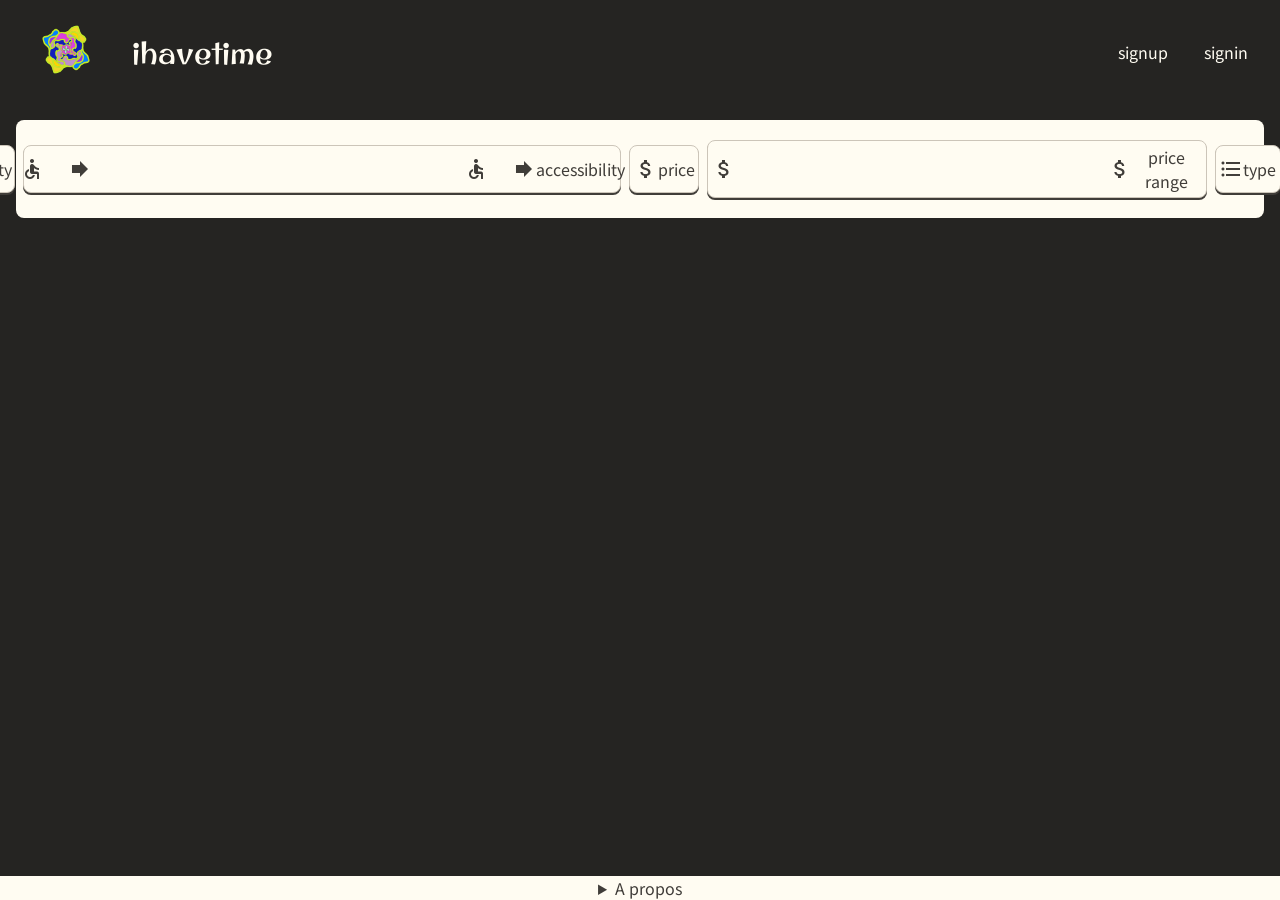
<file: frontend/index.html>
<!DOCTYPE html>
<html lang="en">
  <head>
    <meta charset="utf-8" />
    <title>ihavetime</title>
    <meta name="author" content="Fabien Lometti, Xavier Perret" />
    <meta name="viewport" content="width=device-width, initial-scale=1" />
    <link rel="stylesheet" type="text/css" href="res/css/index.css" />
    <link rel="icon" href="res/img/hourglass_full_black_24dp.svg" />
    <link rel="preconnect" href="https://fonts.gstatic.com" />
    <link
      href="https://fonts.googleapis.com/css2?family=Roboto+Mono:ital,wght@0,400;0,700;1,400&display=swap"
      rel="stylesheet"
    />
    <link
      href="https://fonts.googleapis.com/css2?family=Noto+Sans+JP:wght@400;700&family=Original+Surfer&display=swap"
      rel="stylesheet"
    />
    <link
      href="https://fonts.googleapis.com/icon?family=Material+Icons"
      rel="stylesheet"
    />
  </head>
  <body class="wrapper">
    <header>
      <a href="index.html" class="item">
        <img
          src="res/img/fleurette.png"
          alt="Art contemporain d'une fleur, logo du site"
          id="logo"
      /></a>
      <a href="index.html" class="item" id="home">ihavetime</a>
      <div class="item emptySpace"></div>
      <div class="item">
        <a href="./signup.html" class="item">signup</a>
        <a href="./signin.html" class="item">signin</a>
      </div>
    </header>

    <nav>
      <div class="navbarSearchCategories">
        <button id="btnSearchAccessibility" onclick="btnHandler(this)">
          <span class="material-icons material-icons-outlined">
            accessible_forward
          </span>
          <div class="btnText">accessibility</div>
        </button>
        <button id="btnSearchAccessibilityRange" onclick="btnHandler(this)">
          <span class="material-icons material-icons-outlined">
            accessible_forward arrow_right_alt accessible_forward
          </span>
          <div class="btnText">accessibility</div>
        </button>
        <button id="btnSearchPrice" onclick="btnHandler(this)">
          <span class="material-icons material-icons-outlined">
            attach_money
          </span>
          <div class="btnText">price</div>
        </button>
        <button id="btnSearchPriceRange" onclick="btnHandler(this)">
          <span class="material-icons material-icons-outlined">
            attach_money arrow_right_alt attach_money
          </span>
          <div class="btnText">price range</div>
        </button>
        <button id="btnSearchType" onclick="btnHandler(this)">
          <span class="material-icons material-icons-outlined">
            format_list_bulleted
          </span>
          <div class="btnText">type</div>
        </button>
        <button id="btnSearchParticipants" onclick="btnHandler(this)">
          <span class="material-icons material-icons-outlined"> groups </span>
          <div class="btnText">participants</div>
        </button>
      </div>
      <div class="navbarSearch">
        <form class="item" id="searchNumber">
          <label for="quantity">amount (min 1)</label>
          <input type="number" id="quantity" name="quantity" min="1" />
          <button
            class="btnSubmit"
            type="button"
            onclick="createActivityFromSearchNumber()"
          >
            <span class="material-icons" id="menuButtonHeader"> search </span>
            <div class="btnText">search</div>
          </button>
          <button onclick="clearActivities()">
            <span class="material-icons" id="menuButtonHeader"> delete </span>
            <div class="btnText">delete</div>
          </button>
        </form>
        <form class="item" id="searchRangeForm">
          <label for="srange">amount</label>
          <input
            min="0.0"
            max="1.0"
            step="0.1"
            type="range"
            name="srange"
            id="srange"
            class="range"
          />
          <button
            class="btnSubmit"
            type="button"
            onclick="createActivityFromSearch(this)"
          >
            <span class="material-icons" id="menuButtonHeader"> search </span>
            <div class="btnText">search</div>
          </button>
          <button onclick="clearActivities()">
            <span class="material-icons" id="menuButtonHeader"> delete </span>
            <div class="btnText">delete</div>
          </button>
        </form>
        <form class="item" id="search2RangeForm">
          <label for="s2range">minimum</label>
          <input
            min="0.0"
            max="1.0"
            step="0.1"
            type="range"
            class="range"
            id="s2range"
            name="s2range"
          />
          <label for="s1range">maximum</label>
          <input
            min="0.0"
            max="1.0"
            step="0.1"
            type="range"
            class="range"
            id="s1range"
            name="s1range"
            list="tickmarks"
          />
          <button
            class="btnSubmit"
            type="button"
            onclick="createActivityFromSearch(this)"
          >
            <span class="material-icons" id="menuButtonHeader"> search </span>
            <div class="btnText">search</div>
          </button>
          <button onclick="clearActivities()">
            <span class="material-icons" id="menuButtonHeader"> delete </span>
            <div class="btnText">delete</div>
          </button>
        </form>
        <form class="item" id="searchTypeForm">
          <label for="activityType">Choose a type</label>
          <select id="activityType" name="activityType" size="1">
            <option value="charity">Charity</option>
            <option value="cooking">Cooking</option>
            <option value="music">Music</option>
            <option value="diy">Diy</option>
            <option value="education">Education</option>
            <option value="social">Social</option>
            <option value="busywork">Busywork</option>
            <option value="recreational">Recreational</option>
            <option value="relaxation">Relaxation</option>
          </select>
          <button
            class="btnSubmit"
            type="button"
            onclick="createActivityFromSearchType(this)"
          >
            Search
          </button>
          <button onclick="clearActivities()">
            <span class="material-icons" id="menuButtonHeader"> delete </span>
            <div class="btnText">delete</div>
          </button>
        </form>
      </div>
    </nav>

    <div class="containerAsideMain">
      <aside>
        <h1 class="item">quick access activities</h1>
        <a href="best.html" class="item"> -> the best of the best</a>
        <a href="favorite.html" class="item"> -> the favorites</a>
        <a href="random.html" class="item"> -> and i've got luck</a>
        <a href="myfavorite.html" class="item personnalSection"> => my favs</a>
        <a href="mypastactivities.html" class="item personnalSection">
          => my pasts activities</a
        >
      </aside>

      <main></main>
    </div>

    <footer>
      <details>
        <summary>A propos</summary>
        <p>
          Site pour trouver des activités à effectuer pendant son temps libre.
          <br />Créer par Xavier Perret et Fabien Lometti dans le cadre du cours
          d'Architecture Web de l'HEPIA. <br />HES-SO Mai 2021.
        </p>
      </details>
    </footer>

    <script src="res/js/script.js"></script>
    <script src="res/js/api.js"></script>
  </body>
</html>
</file>
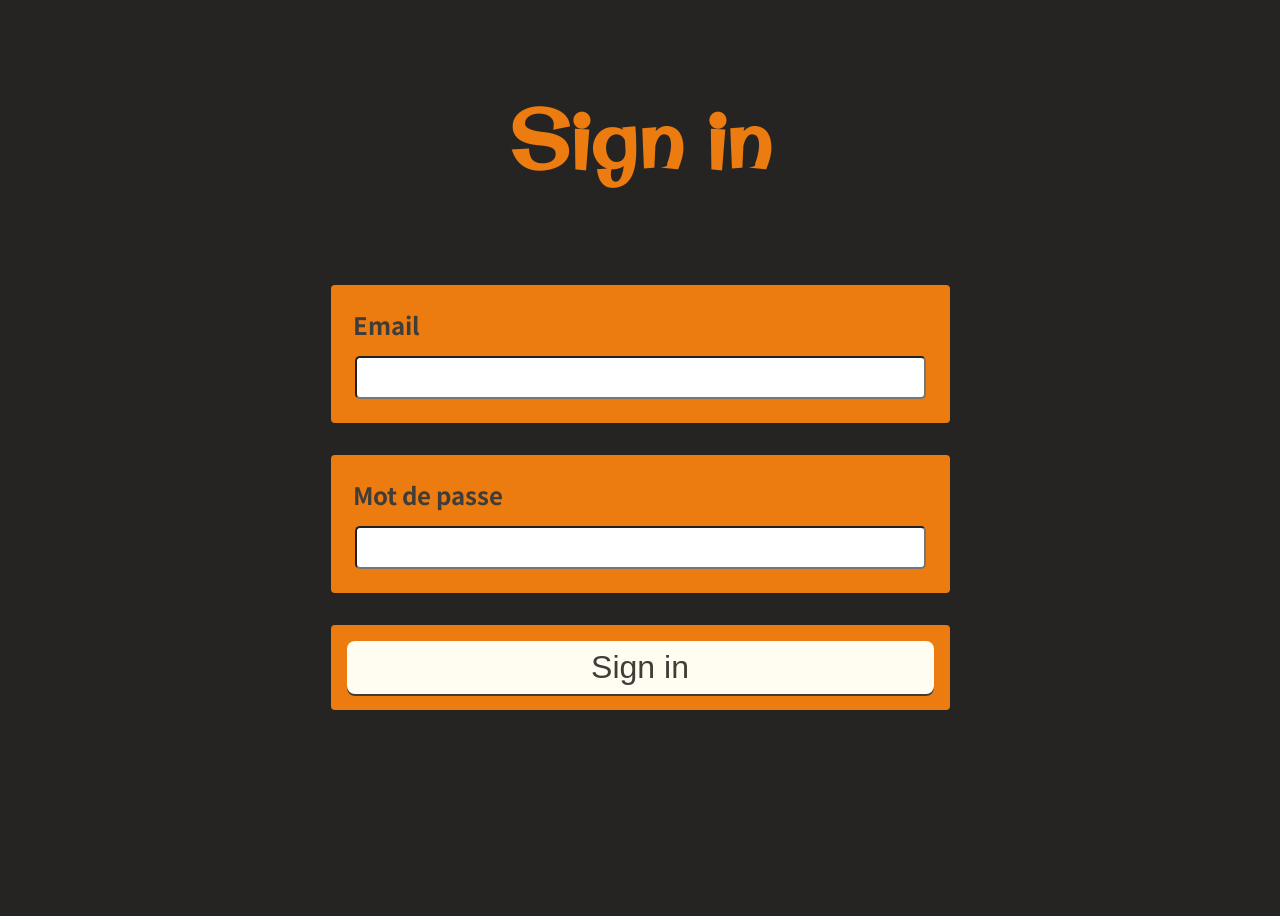
<file: frontend/signin.html>
<!DOCTYPE html>
<html lang="fr">

<head>
  <meta charset="UTF-8">

  <title>Sign in</title>
  <link href="https://fonts.googleapis.com/css2?family=Noto+Sans+JP:wght@400;700&family=Original+Surfer&display=swap"
    rel="stylesheet" />
  <link rel="stylesheet" type="text/css" href="res/css/sign.css" />
</head>

<body class="wrapper">




  <main>
    <h1>Sign in</h1>
    <form action="connexion.html" method="POST" id="usr-form">
      <div class="item">
        <label for="id-mail">Email</label>
        <input required type="email" id="id-mail" name="user_mail" />
      </div>
      <div class="item">
        <label for="id-pwd">Mot de passe</label>
        <input required type="password" id="id-pwd" name="user_pwd" />
      </div>

      <div class="item">

        <button type="submit">Sign in</button>
      </div>

    </form>
  </main>

</body>

</html>
</file>
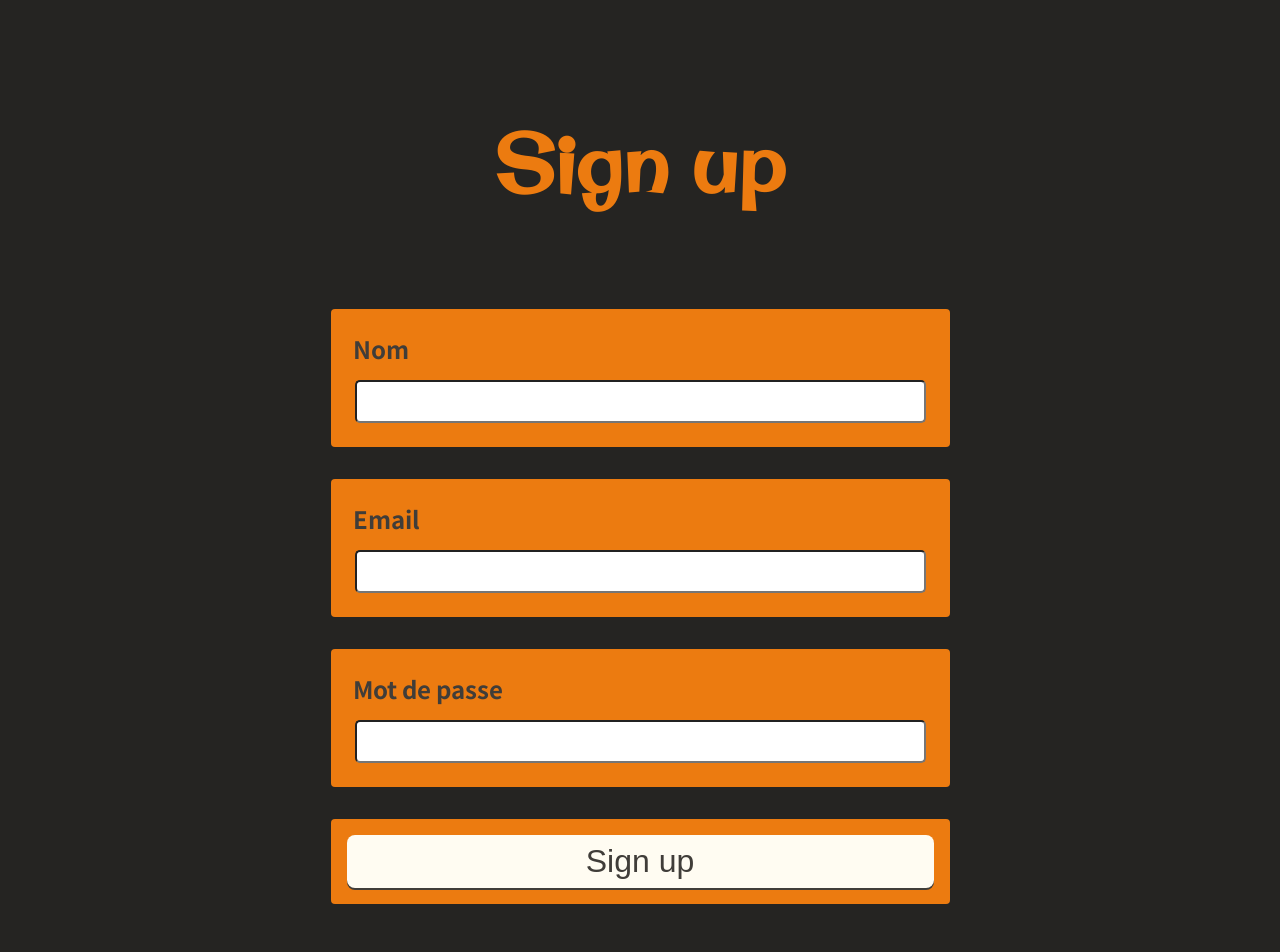
<file: frontend/signup.html>
<!DOCTYPE html>
<html lang="fr">
  <head>
    <meta charset="UTF-8" />
    <title>Sign up</title>
    <meta name="author" content="Fabien Lometti, Xavier Perret" />
    <meta name="viewport" content="width=device-width, initial-scale=1" />
    <link
      href="https://fonts.googleapis.com/css2?family=Noto+Sans+JP:wght@400;700&family=Original+Surfer&display=swap"
      rel="stylesheet"
    />
    <link rel="icon" href="res/img/hourglass_full_black_24dp.svg" />
    <link rel="preconnect" href="https://fonts.gstatic.com" />
    <link
      href="https://fonts.googleapis.com/css2?family=Roboto+Mono:ital,wght@0,400;0,700;1,400&display=swap"
      rel="stylesheet"
    />
    <link
      href="https://fonts.googleapis.com/css2?family=Noto+Sans+JP:wght@400;700&family=Original+Surfer&display=swap"
      rel="stylesheet"
    />
    <link
      href="https://fonts.googleapis.com/icon?family=Material+Icons"
      rel="stylesheet"
    />
    <link rel="stylesheet" type="text/css" href="res/css/index.css" />
    <link rel="stylesheet" type="text/css" href="res/css/sign.css" />
  </head>

  <body class="wrapper">
    <main>
      <h1>Sign up</h1>
      <form action="https://genwl.com" method="POST" id="usr-form">
        <div class="item">
          <label for="id-name">Nom</label>
          <input required type="text" id="id-name" name="user_name" />
        </div>
        <div class="item">
          <label for="id-mail">Email</label>
          <input required type="email" id="id-mail" name="user_mail" />
        </div>
        <div class="item">
          <label for="id-pwd">Mot de passe</label>
          <input required type="password" id="id-pwd" name="user_pwd" />
        </div>

        <div class="item">
          <button type="submit">Sign up</button>
        </div>
      </form>
    </main>
    <script src="res/js/script.js"></script>
  </body>
</html>
</file>
<file: frontend/res/css/index.css>
/* IMPORTS */
/*
 *@font-face {
  font-family: Interstellar;
  src: url("../font/001\ Interstellar\ Log\ Regular.ttf");
}
*/

/* COMMON */
* {
  margin: 0;
}

:root {
  --color-dark-background : #252422;
  --color-highlight       : #ec7b10;
  --color-light-background: #e66916;
  --color-light-text      : #fffcf2;
  --color-dark-text       : #403d39;
  --color-border          : #CCC5B9;

}

button:active {
  background-color: var(--color-light-background);
  box-shadow      : var(--color-dark-text) 0 3px;
  transform       : translateY(4px);
}

button {
  margin-right    : 0.25em;
  display         : inline-block;
  padding         : 0.25em 0.25em;
  font-size       : 1em;
  cursor          : pointer;
  text-align      : center;
  text-decoration : none;
  outline         : none;
  color           : var(--color-dark-text);
  background-color: var(--color-light-text);
  border          : var(--color-border);
  border-radius   : 8px;
  box-shadow      : var(--color-dark-text) 0 2px;
}

html {
  background-color: var(--color-dark-background);
}

/* frontend : not using link for the moment */
aside a {
  pointer-events: none;
}

.formContainer {
  display        : flex;
  justify-content: space-evenly;
  align-content  : flex-start;
  align-items    : flex-start;
  flex-flow      : column wrap;
}

/* FLEXBOX */

.wrapper {
  display       : flex;
  flex-direction: column;
  min-height    : 100vh;
}

.container {
  /* most containers */
  display        : flex;
  justify-content: space-evenly;
  align-content  : flex-start;
  align-items    : flex-start;
  flex-flow      : row wrap;
}

.containerAsideMain {
  display        : flex;
  justify-content: space-evenly;
  align-content  : flex-start;
  align-items    : flex-start;
  flex-flow      : row wrap;
  flex-grow      : 2;
}


/* BODY */
body {
  padding: 0;
}

/* FOOTER */
footer {
  font-family     : "Noto Sans JP", sans-serif, "Helvetica", "Arial", "Courier";
  color           : var(--color-dark-text);
  background-color: var(--color-light-text);
  display         : flex;
  align-content   : center;
  align-items     : center;
  justify-content : center;
  flex-flow       : column nowrap;
}

/* HEADER */
header {
  padding        : 0;
  display        : flex;
  align-content  : center;
  align-items    : center;
  justify-content: flex-start;
  flex-wrap      : nowrap;
}

header .item {
  align-self: center;
  margin    : 1em;
}

header .emptySpace {
  flex-grow: 4;
}

header a {
  font-family    : "Noto Sans JP", sans-serif, "Helvetica", "Arial", "Courier";
  text-decoration: none;
  color          : var(--color-light-text);
}

header a img {
  /* icon in header */
  max-width : 100px;
  max-height: 100px;
  margin    : 0;
}

header a:hover {
  text-decoration: underline;
  color          : var(--color-highlight);
}

#home {
  /* title */
  font-family    : "Original Surfer", cursive, "Helvetica", "Arial", "Courier";
  font-size      : 2em;
  color          : var(--color-light-text);
  text-decoration: none;
  margin         : 1em 1em 1em 0;
}

#home:hover {
  color: var(--color-highlight);
}

/* NAV */
nav {
  margin         : 1em;
  padding        : 1em;
  border-radius  : 8px;
  color          : var(--color-dark-text);
  background     : var(--color-light-text);
  font-family    : "Noto Sans JP", sans-serif, "Helvetica", "Arial", "Courier";
  display        : flex;
  align-content  : center;
  align-items    : center;
  justify-content: flex-start;
  flex-flow      : column wrap;
}

nav button {
  color           : var(--color-dark-text);
  background-color: var(--color-light-text);
  border          : solid var(--color-border) 1px;
  border-radius   : 8px;
  box-shadow      : var(--color-dark-text) 0 2px;
}

nav .container {
  flex-flow      : column wrap;
  align-self     : flex-start;
  align-items    : center;
  justify-content: flex-start;
  min-width      : 100%;
}

nav .navbarSearchCategories {
  display       : flex;
  flex-direction: row;
  flex-wrap     : nowrap;
  flex-grow     : 1;
  min-width     : 100%;
}

nav .navbarSearchCategories button {
  flex-grow      : 1;
  display        : flex;
  flex-flow      : row nowrap;
  align-items    : center;
  justify-content: center;
  align-self     : center;
  padding        : 0.25em;
  min-height     : 3em;
  min-width      : 3em;
  border-radius  : 8px;
  margin         : 0.25em;
  font-family    : "Noto Sans JP", sans-serif, "Helvetica", "Arial", "Courier";
}

nav .searchButton:hover {
  color          : var(--color-highlight);
  text-decoration: underline;
}

nav .navbarSearch {
  min-width  : 100%;
  display    : flex;
  flex-flow  : nowrap row;
  align-items: center;
}

nav .navbarSearch form {
  flex-grow      : 1;
  align-content  : center;
  align-items    : center;
  justify-content: flex-start;
  flex-flow      : nowrap row;
}

nav .navbarSearch form input,
nav .navbarSearch form button {
  min-height   : 2em;
  border-radius: 8px;
  margin       : 0.25em;
  font-family  : "Noto Sans JP", sans-serif, "Helvetica", "Arial", "Courier";
  align-self   : center;
}

nav .navbarSearch form input {
  flex-grow       : 1;
  background-color: #fffcf2;
}

#btnSubmit {
  display: inline-flex;
}


#rangeApi {
  display: none;
}

#searchKeyForm {
  display: flex;
}

#searchRangeForm {
  display: none;
}

#search2RangeForm {
  display: none;
}

#searchTypeForm {
  display: none;
}

#searchNumber {
  display: none;
}

/* 
nav .container form button {}
*/

/* MAIN */
main {
  margin         : 1em;
  border-radius  : 8px;
  color          : var(--color-dark-text);
  height         : 80%;
  flex-grow      : 1;
  padding        : 1em;
  display        : flex;
  flex-flow      : row wrap;
  justify-content: space-evenly;
  align-content  : space-evenly;
  align-items    : stretch;
}

main .activity {
  flex-basis   : 10em;
  border       : var(--color-dark-background) 3px solid;
  border-radius: 8px;
  padding      : 1em;
  margin       : 0.5em;
  background   : var(--color-light-text);
}

main .activity h1 {
  font-weight: bold;
  font-size  : 1em;
}

/* ASIDE */
.containerAsideMain aside {
  display         : none;
  font-family     : "Roboto Mono", monospace;
  background-color: var(--color-light-text);
  border-radius   : 8px;
  margin          : 1em;
  flex-flow       : column nowrap;
  justify-content : space-evenly;
  align-content   : center;
  align-items     : center;
}

.containerAsideMain aside h1 {
  font-style: italic;
}

.containerAsideMain aside .item {
  margin: 0.5em;
}

/* LINKS */
a {
  text-decoration: underline;
  color          : var(--color-light-background);
  font-family    : "Roboto Mono", monospace;
}

/* CLASSES */
.activity {
  font-family: "Noto Sans JP", sans-serif, "Helvetica", "Arial", "Courier";
}

.activity h1 {
  font-weight: bold;
}

.slider,
.range {
  /* snippet from https://www.w3schools.com/howto/howto_js_rangeslider.asp */
  -webkit-appearance: none;
  appearance        : none;
  width             : 100%;
  height            : 25px;
  background        : var(--color-light-background);
  opacity           : 0.7;
  -webkit-transition: 0.2s;
  transition        : opacity 0.2s;
  border            : var(--color-dark-background) solid 1px;
}

.slider::-webkit-slider-thumb,
.range::-webkit-slider-thumb {
  -webkit-appearance: none;
  appearance        : none;
  width             : 25px;
  height            : 25px;
  border-radius     : 50%;
  border            : var(--color-dark-text) 1px solid;
  background        : var(--color-light-text);
  cursor            : pointer;
}

select {
  margin-right    : 0.25em;
  display         : inline-block;
  padding         : 0.25em 0.25em;
  font-size       : 1em;
  cursor          : pointer;
  text-align      : center;
  text-decoration : none;
  outline         : none;
  color           : var(--color-dark-text);
  background-color: var(--color-light-text);
  border          : var(--color-border);
  border-radius   : 8px;
  box-shadow      : var(--color-dark-text) 0 2px;
}


/* ********************************************************************************** */
/* Extra large screens, TV */
@media screen and (min-width: 1201px) {}

/* INTERMEDIATE */
@media screen and (max-width: 900px) {
  /* ! HEADER ! */

  /* ! NAV ! */
  .btnText {
    display: none;
  }

  /* ! MAIN ! */

  /* ! FOOTER ! */

  /* ! MISC ! */

}

/* TABLETS */
@media screen and (max-width: 768px) {
  /* ! HEADER ! */

  /* ! NAV ! */
  nav .navbarSearchCategories {
    flex-wrap: wrap;
  }

  .btnSubmit .btnText {
    display: none;
  }

  .btnText {
    display: none;
  }

  .material-icons {
    align-self: center;
  }

  /* ! MAIN ! */

  /* ! FOOTER ! */

  /* ! MISC ! */

}

/* MOBILE PHONE */
@media screen and (max-width: 480px) {

  /* ! GENERAL ! */
  .item {
    flex-grow: 4;
  }

  /* ! HEADER ! */
  header {
    margin : 0;
    padding: 0;
  }

  header>* {
    margin: 0;
  }

  header .item {
    flex-grow: 1;
    margin   : 0;
  }

  header a {
    /* title */
    font-size: 1em;
  }

  header .emptySpace {
    display: none;
  }

  #menuButtonHeader {
    color           : var(--color-dark-background);
    background-color: var(--color-light-text);
    border-radius   : 8px;
  }

  #home {
    display: none;
  }

  /* ! NAV ! */
  nav .navbarSearchCategories {
    flex-wrap: wrap;
  }

  input[type="text"],
  select {
    /* to reduce input text bar */
    width     : 100%;
    box-sizing: border-box;
  }

  /* ! MAIN ! */
  main {
    padding: 0.25em;
    margin : 0.25em;
  }

  aside {
    display: none;
  }

  /* ! FOOTER ! */

  /* ! CLASSES ! */
  .btnText {
    display: none;
  }
}
</file>
<file: frontend/res/css/sign.css>
/* COMMON */
:root {
  --color-dark-background  : #252422;
  --color-highlight        : #ec7b10;
  --color-light-background : #e66916;
  --color-light-text       : #fffcf2;
  --color-dark-text        : #403d39;
  --color-radial-background: #bda53c;
}

main {
  display        : flex;
  flex-flow      : column wrap;
  justify-content: center;
  align-items    : center;
  align-content  : center;
}

main form {
  display        : flex;
  flex-flow      : column wrap;
  justify-content: center;
  align-items    : stretch;
  align-content  : center;
  min-width      : 100%;
}

main .item {
  display         : flex;
  margin          : 1em;
  padding         : 1em;
  flex-flow       : row wrap;
  border-radius   : 4px;
  background-color: var(--color-highlight);
}


main .item label {
  color: var(--color-dark-text);

  font-size  : 1.5em;
  font-weight: bold;
  font-family: "Noto Sans JP", sans-serif, "Helvetica", "Arial", "Courier";
}

main h1 {
  margin     : 1em;
  font-size  : 5em;
  color      : var(--color-highlight);
  font-family: "Original Surfer", cursive, "Helvetica", "Arial", "Courier";
}

input {
  font-size    : 2em;
  border-radius: 5px;
}

input:focus {
  outline: none;
}

input,
select {
  /* to reduce input text bar */
  width     : 100%;
  box-sizing: border-box;
}

input:focus {
  border: 3px solid var(--color-light-text);
}

html {
  background-color: var(--color-dark-background);
}

body {
  min-height   : 100vh;
  /* background: radial-gradient(var(--color-radial-background), var(--color-light-background)); */
}

label,
input {
  margin: 0.25em;
}

button:active {
  background-color: var(--color-light-background);
  transform       : translateY(4px);
}

button {
  margin-right    : 0.25em;
  padding         : 0.25em 0.25em;
  min-width       : 100%;
  font-size       : 2em;
  cursor          : pointer;
  text-align      : center;
  text-decoration : none;
  outline         : none;
  color           : var(--color-dark-text);
  background-color: var(--color-light-text);
  border          : var(--color-border);
  border-radius   : 8px;
  box-shadow      : var(--color-dark-text) 0 2px;
}

/* Extra large screens, TV */
@media screen and (min-width: 1201px) {}

/*
769 -> 1024px => small screens, laptop
1025 -> 1200px => desktops
*/

/* TABLETS */
@media screen and (max-width: 768px) {}

/* MOBILE PHONE */
@media screen and (max-width: 480px) {
  main h1 {
    font-size: 2em;
    margin   : 0.25em;
  }

  input {
    font-size    : 1.5em;
    border-radius: 5px;
  }
}
</file>
